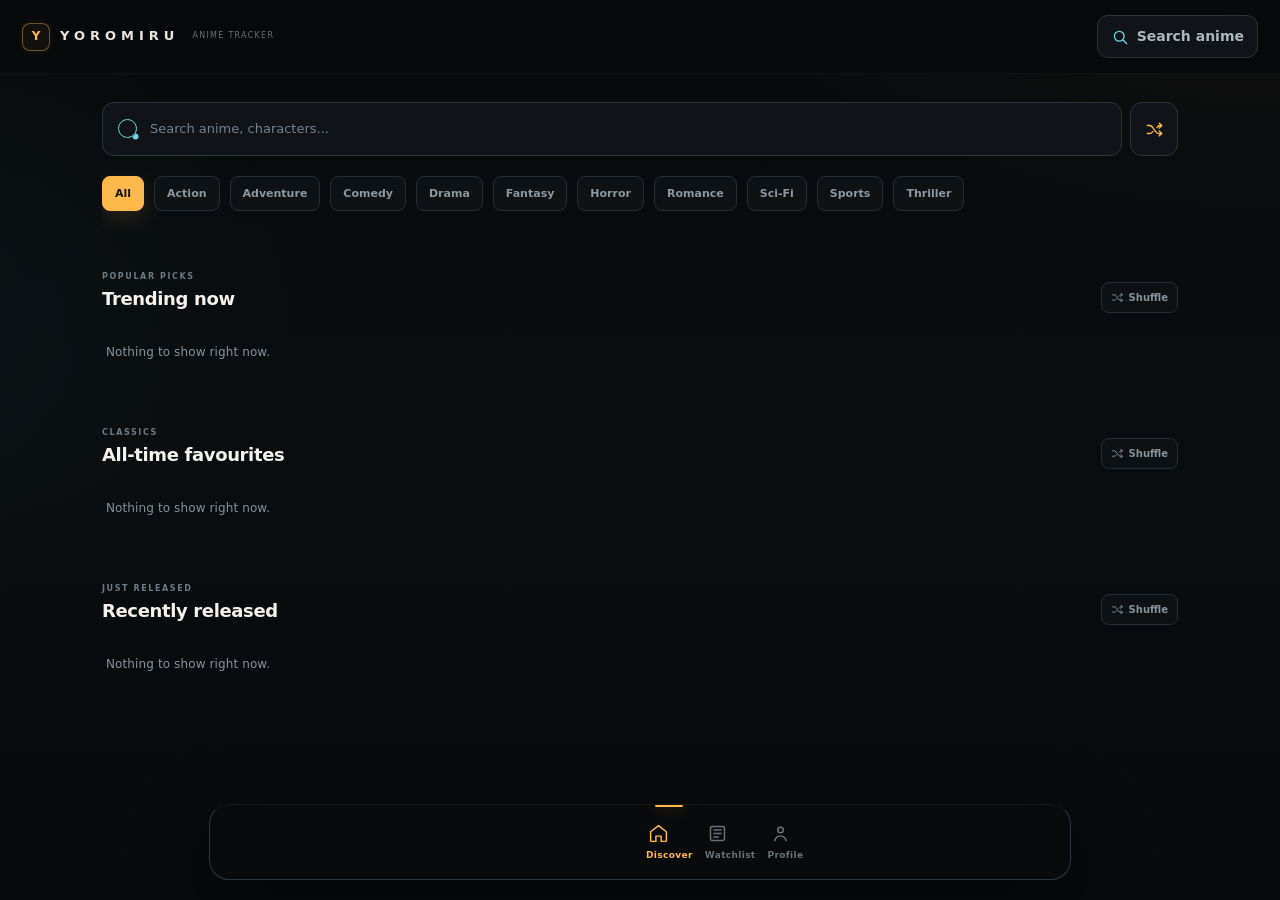
<file: index.html>
<!doctype html><html><head><meta charset="utf-8"><meta name="viewport" content="width=device-width,initial-scale=1"><meta name="theme-color" content="#0b0d0f"><link rel="manifest" href="manifest.webmanifest"><link rel="stylesheet" href="styles.css?v=455"><title>Yorumiru — v4.5.5</title></head><body>
<header>
  <div class="brand"><span class="brandMark">Y</span><b>YOROMIRU</b><span class="brandSub">ANIME TRACKER</span></div>
  <button id="search" class="headerSearch"><span class="svgIcon"><span class="iconSlot" data-icon="search"></span></span><span>Search anime</span></button>
</header>
<main>
<section id="explore" class="page active">
<div class="exploreTop"><div class="search"><span>⌕</span><input id="q" placeholder="Search anime, characters..."></div><button id="shuffleExplore" class="shuffleBtn" aria-label="Shuffle recommendations"><span class="svgIcon"><span class="iconSlot" data-icon="shuffle"></span></span></button></div>
<div id="genres" class="chips"></div>
<div id="discovery" class="discovery">
  <div id="spotlight"></div>
  <section class="railSection" id="continueSection"><div class="railHead"><div><small>KEEP WATCHING</small><h2>Continue watching</h2></div></div><div id="continueRail" class="posterRail"></div></section>
  <section class="railSection"><div class="railHead"><div><small>POPULAR PICKS</small><h2>Trending now</h2></div><button class="railShuffle" data-rail="trending"><span class="svgIcon"><span class="iconSlot" data-icon="shuffle"></span></span> Shuffle</button></div><div id="trendingRail" class="posterRail"></div></section>
  <section class="railSection"><div class="railHead"><div><small>CLASSICS</small><h2>All-time favourites</h2></div><button class="railShuffle" data-rail="classic"><span class="svgIcon"><span class="iconSlot" data-icon="shuffle"></span></span> Shuffle</button></div><div id="classicRail" class="posterRail"></div></section>
  <section class="railSection"><div class="railHead"><div><small>JUST RELEASED</small><h2>Recently released</h2></div><button class="railShuffle" data-rail="recent"><span class="svgIcon"><span class="iconSlot" data-icon="shuffle"></span></span> Shuffle</button></div><div id="recentRail" class="posterRail"></div></section>
</div>
<div id="searchResults" class="grid searchResultsGrid" hidden></div>
</section>
<section id="watch" class="page"><div class="tabs"><button class="active" data-tab="list">WATCHLIST</button><button data-tab="upcoming">UPCOMING</button></div><div id="watchContent"></div></section>
<section id="profile" class="page"><div class="hero">
<div class="banner" id="profileBanner" title="Change background"><div class="bannerFallback"></div></div>
<button class="imageEdit bannerEdit" id="bannerEdit" aria-label="Change background"><span class="svgIcon"><span class="iconSlot" data-icon="edit"></span></span></button>
<div class="avatar" id="profileAvatar" title="Change profile picture">Y</div>
<button class="imageEdit avatarEdit" id="avatarEdit" aria-label="Change profile picture"><span class="svgIcon"><span class="iconSlot" data-icon="edit"></span></span></button>
<button id="dots" aria-label="Profile settings"><span class="svgIcon"><span class="iconSlot" data-icon="more"></span></span></button><h2 id="username">Yorumiru User</h2>
<input type="file" id="bannerFile" accept="image/*" hidden>
<input type="file" id="avatarFile" accept="image/*" hidden>
</div><div class="stats"><div><b id="hours">0h</b><small>TIME WATCHED</small></div><div><b id="episodes">0</b><small>EPISODES</small></div><div><b>0</b><small>FRIENDS</small></div></div><section><h3>Favorite shows</h3><div id="favShows" class="row"></div></section><section><div class="sectionHead"><h3>Favorite characters</h3><button id="addChar"><span class="svgIcon"><span class="iconSlot" data-icon="plus"></span></span> Add</button></div><div id="favChars" class="row"></div></section><section><h3>My collection</h3><div id="collection"></div></section><div class="developer"><b>Yorumiru</b><span>Developed by Irfanul Haq M</span><span>irfanulhaqm@gmail.com · 7907759546</span></div></section>
</main><nav>
  <button class="nav active" data-page="explore"><span class="navIcon"><span class="iconSlot" data-icon="home"></span></span><small>Discover</small></button>
  <button class="nav" data-page="watch"><span class="navIcon"><span class="iconSlot" data-icon="list"></span></span><small>Watchlist</small></button>
  <button class="nav" data-page="profile"><span class="navIcon"><span class="iconSlot" data-icon="user"></span></span><small>Profile</small></button>
</nav>
<dialog id="animeDlg"><div id="anime"></div></dialog><dialog id="epDlg"><div id="eps"></div></dialog><dialog id="settingsDlg"><div class="modal">
<button class="x" data-close="settingsDlg">×</button><h2>Profile & settings</h2>
<label>Username<input id="name"></label>
<div class="imageSettings"><button class="secondary" id="settingsAvatar">Change profile picture</button><button class="secondary" id="settingsBanner">Change background</button></div>
<button class="primary wide" id="save">Save</button><p class="muted">Accounts can use a username without phone number or email.</p>
</div></dialog><dialog id="charDlg"><div class="modal"><button class="x" data-close="charDlg">×</button><h2>Favorite character</h2><input id="cq" placeholder="Search a character..."><div id="chars"></div></div></dialog>
<dialog id="bannerDlg"><div class="modal"><button class="x" data-close="bannerDlg">×</button><h2>Anime banner collection</h2><p class="muted">Choose a banner from anime artwork, or search for an anime.</p><div class="bannerSearch"><input id="bq" placeholder="Search anime banners..."><button class="secondary" id="bSearch">Search</button></div><div id="bannerList" class="bannerGrid"></div></div></dialog>
<script src="app.js?v=455"></script></body></html>
</file>
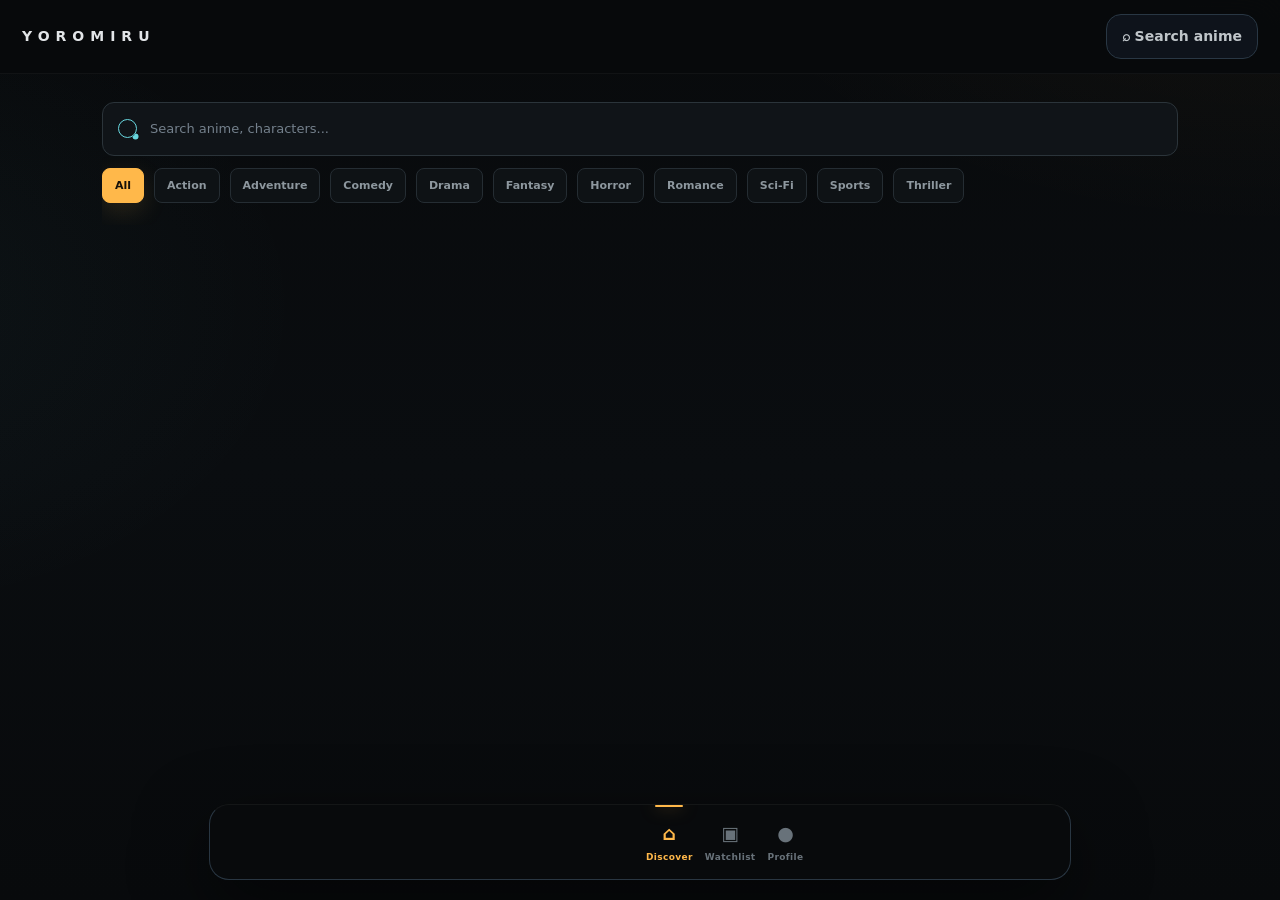
<file: Yorumiru_v4.3_index.html>
<!doctype html><html><head><meta charset="utf-8"><meta name="viewport" content="width=device-width,initial-scale=1"><meta name="theme-color" content="#0b0d14"><link rel="manifest" href="manifest.webmanifest"><link rel="stylesheet" href="styles.css?v=430"><title>Yorumiru</title></head><body>
<header><b>YOROMIRU</b><button id="search">⌕ Search anime</button></header>
<main>
<section id="explore" class="page active"><div class="search"><span>⌕</span><input id="q" placeholder="Search anime, characters..."></div><div id="genres" class="chips"></div><div id="feed" class="grid"></div></section>
<section id="watch" class="page"><div class="tabs"><button class="active" data-tab="list">WATCHLIST</button><button data-tab="upcoming">UPCOMING</button></div><div id="watchContent"></div></section>
<section id="profile" class="page"><div class="hero"><div class="banner"></div><div class="avatar">Y</div><button id="dots">•••</button><h2 id="username">Yorumiru User</h2></div><div class="stats"><div><b id="hours">0h</b><small>TIME WATCHED</small></div><div><b id="episodes">0</b><small>EPISODES</small></div><div><b>0</b><small>FRIENDS</small></div></div><section><h3>Favorite shows</h3><div id="favShows" class="row"></div></section><section><div class="sectionHead"><h3>Favorite characters</h3><button id="addChar">＋ Add</button></div><div id="favChars" class="row"></div></section><section><h3>My collection</h3><div id="collection"></div></section><div class="developer"><b>Yorumiru</b><span>Developed by Irfanul Haq M</span><span>irfanulhaqm@gmail.com · 7907759546</span></div></section>
</main><nav><button class="nav active" data-page="explore">⌂<small>Discover</small></button><button class="nav" data-page="watch">▣<small>Watchlist</small></button><button class="nav" data-page="profile">●<small>Profile</small></button></nav>
<dialog id="animeDlg"><div id="anime"></div></dialog><dialog id="epDlg"><div id="eps"></div></dialog><dialog id="settingsDlg"><div class="modal"><button class="x" data-close="settingsDlg">×</button><h2>Profile & settings</h2><label>Username<input id="name"></label><button class="primary wide" id="save">Save</button><p class="muted">Accounts can use a username without phone number or email.</p></div></dialog><dialog id="charDlg"><div class="modal"><button class="x" data-close="charDlg">×</button><h2>Favorite character</h2><input id="cq" placeholder="Search a character..."><div id="chars"></div></div></dialog>
<script src="app.js?v=430"></script></body></html>
</file>
<file: styles.css>
*{box-sizing:border-box}
:root{
  --bg:#080b10;
  --bg2:#0b1016;
  --surface:#10161e;
  --surface2:#141c25;
  --surface3:#1a2430;
  --line:#25313d;
  --line-soft:#ffffff0a;
  --text:#f4f6f8;
  --muted:#8c98a5;
  --muted2:#b6c0ca;
  --accent:#9a7cff;
  --accent-soft:#b8a5ff;
  --teal:#55d7c7;
  --teal-soft:#8ce8dd;
  --success:#70d6a3;
  --danger:#ed7f98;
  --radius:18px;
  --shadow:0 18px 55px #00000080;
}

html{background:var(--bg);color-scheme:dark}
body{
  margin:0;
  min-height:100vh;
  color:var(--text);
  background:
    radial-gradient(760px 430px at 92% -8%,#6e4cff18,transparent 66%),
    radial-gradient(620px 420px at -12% 28%,#1b777019,transparent 68%),
    linear-gradient(180deg,#080b10 0%,#0a0f15 52%,#080b10 100%);
  font:14px/1.55 Inter,ui-sans-serif,system-ui,-apple-system,BlinkMacSystemFont,"Segoe UI",sans-serif;
  letter-spacing:.008em;
}
body:before{
  content:"";
  position:fixed;inset:0;pointer-events:none;z-index:-1;
  background:linear-gradient(115deg,transparent 0 58%,#9a7cff05 72%,transparent 90%);
}
button,input{font:inherit;color:inherit}
button{cursor:pointer;-webkit-tap-highlight-color:transparent}
button:focus-visible,input:focus-visible{outline:2px solid var(--accent);outline-offset:3px}

header{
  height:78px;
  display:flex;
  align-items:center;
  justify-content:space-between;
  padding:14px 22px;
  position:sticky;top:0;z-index:20;
  background:#080b10e8;
  backdrop-filter:blur(22px) saturate(125%);
  border-bottom:1px solid #ffffff08;
}
header b{
  font-size:14px;
  letter-spacing:6px;
  font-weight:650;
  color:#eef1f4;
  opacity:.95;
}
header button{
  min-width:136px;
  background:#10161ed9;
  border:1px solid #293744;
  border-radius:15px;
  padding:11px 15px;
  color:var(--muted2);
  transition:.22s ease;
}
header button:hover{
  color:var(--text);
  border-color:#4a4b68;
  background:#151c25;
  transform:translateY(-1px);
}

main{max-width:1080px;margin:auto;padding:30px 22px 112px}
.page{display:none;animation:pageIn .24s ease both}
.page.active{display:block}
@keyframes pageIn{from{opacity:.45;transform:translateY(7px)}to{opacity:1;transform:none}}

.search{
  display:flex;gap:12px;align-items:center;
  min-height:58px;padding:0 18px;
  background:linear-gradient(180deg,#111821ee,#0e151de8);
  border:1px solid #293642;
  border-radius:17px;
  box-shadow:0 10px 34px #00000038;
  transition:.22s ease;
}
.search:focus-within{
  border-color:#5e4f8d;
  box-shadow:0 0 0 4px #9a7cff0b,0 15px 40px #00000055;
}
.search span{font-size:21px;color:var(--teal)}
input{width:100%;padding:14px 0;background:transparent;border:0;outline:0;color:var(--text)}
input::placeholder{color:#74808c}

.chips,.tabs,.row{display:flex;gap:10px;overflow:auto;scrollbar-width:none}
.chips::-webkit-scrollbar,.tabs::-webkit-scrollbar,.row::-webkit-scrollbar{display:none}
.chips{padding:17px 0 20px}
.chips button,.tabs button,.sectionHead button,.secondary{
  padding:9px 15px;
  border-radius:999px;
  border:1px solid #273541;
  background:#0d141b;
  color:#aab5bf;
  white-space:nowrap;
  transition:.2s ease;
}
.chips button:hover,.tabs button:hover,.secondary:hover{
  color:var(--text);border-color:#465362;background:#151d26;
}
.chips button.active,.tabs button.active{
  background:linear-gradient(135deg,#9a7cff,#6d5bc4);
  color:#fff;
  border-color:#aa96ff;
  box-shadow:0 8px 24px #5d46bd2d;
}
.tabs{margin-bottom:24px}
.tabs button{
  flex:1;
  min-height:44px;
  border-radius:13px;
  font-weight:700;
  letter-spacing:.07em;
  font-size:12px;
}

.grid{
  display:grid;
  grid-template-columns:repeat(4,minmax(0,1fr));
  gap:18px;
}
.card{
  position:relative;
  background:#10161de8;
  border:1px solid #273440;
  border-radius:19px;
  overflow:hidden;
  box-shadow:0 12px 35px #0000003d;
  transition:transform .25s ease,border-color .25s ease,box-shadow .25s ease;
}
.card:after{
  content:"";position:absolute;inset:0;pointer-events:none;
  border-radius:inherit;
  box-shadow:inset 0 1px #ffffff08;
}
.card:hover{
  transform:translateY(-4px);
  border-color:#4a5268;
  box-shadow:0 20px 45px #00000065;
}
.poster{
  aspect-ratio:2/3;
  background:#111923;
  overflow:hidden;
}
.poster img{
  width:100%;height:100%;object-fit:cover;display:block;
  transition:transform .45s ease,filter .45s ease;
}
.card:hover .poster img{transform:scale(1.035);filter:saturate(1.05)}
.body{padding:13px 14px 15px}
.title{
  font-weight:700;
  white-space:nowrap;overflow:hidden;text-overflow:ellipsis;
  font-size:13px;
}
.meta,.muted{font-size:11px;color:var(--muted)}
.meta{margin-top:3px}

.watch{
  display:grid;
  grid-template-columns:82px 1fr;
  gap:15px;
  padding:15px 4px;
  border-bottom:1px solid var(--line-soft);
  transition:.2s ease;
}
.watch:hover{background:#ffffff03}
.thumb{
  width:82px;height:109px;border-radius:13px;overflow:hidden;
  background:var(--surface2);border:1px solid #273440;
}
.thumb img{width:100%;height:100%;object-fit:cover}
.watch b{font-weight:700}
.bar{
  height:5px;background:#252e38;border-radius:99px;
  margin-top:10px;overflow:hidden;
}
.bar i{
  display:block;height:100%;
  background:linear-gradient(90deg,var(--teal),var(--accent));
  border-radius:inherit;
}

.hero{
  height:322px;
  position:relative;
  margin-bottom:76px;
  border-radius:24px;
  overflow:visible;
  background:var(--surface);
  border:1px solid #293642;
  box-shadow:var(--shadow);
}
.banner{
  height:244px;
  border-radius:23px 23px 0 0;
  overflow:hidden;
  position:relative;
  background:
    radial-gradient(circle at 78% 30%,#9a7cff25,transparent 34%),
    linear-gradient(135deg,#123331,#172735 58%,#171324);
}
.banner:before{
  content:"";position:absolute;inset:0;
  background:
    linear-gradient(110deg,transparent 35%,#55d7c70b 60%,transparent 75%),
    radial-gradient(450px 180px at 50% 100%,#00000055,transparent 70%);
}
.banner:after{
  content:"";position:absolute;inset:0;
  background:linear-gradient(180deg,transparent 30%,#0d141b 100%);
}
.avatar{
  position:absolute;bottom:-40px;left:28px;
  width:112px;height:112px;border-radius:50%;
  border:6px solid var(--bg);
  display:grid;place-items:center;
  background:linear-gradient(140deg,var(--accent),#5b9ff7);
  color:#fff;font-size:30px;font-weight:800;
  box-shadow:0 10px 28px #00000090;
}
.hero h2{
  position:absolute;left:158px;bottom:15px;margin:0;
  font-size:23px;font-weight:700;letter-spacing:-.02em;
}
.hero #dots{
  position:absolute;right:16px;bottom:15px;
  width:42px;height:42px;padding:0;
  background:#0a1016cc;
  border:1px solid #ffffff12;
  border-radius:50%;
  color:#fff;
}

.stats{display:grid;grid-template-columns:repeat(3,1fr);gap:12px}
.stats div{
  background:linear-gradient(180deg,#121a22,#0e151c);
  border:1px solid #293642;
  padding:15px 10px;
  text-align:center;
  border-radius:16px;
  box-shadow:0 8px 25px #00000025;
}
.stats b{display:block;color:var(--teal);font-size:21px;font-weight:750}
.stats small{font-size:8px;color:var(--muted);letter-spacing:.11em}
section section{margin-top:34px}
section h3{font-size:15px;letter-spacing:.01em;margin-bottom:12px}
.sectionHead{display:flex;justify-content:space-between;align-items:center}
.sectionHead h3{margin:0}
.sectionHead button{font-size:12px}

.row{min-height:105px;padding:4px 1px 6px}
.mini{width:108px;flex:none}
.mini img{
  width:108px;height:148px;object-fit:cover;
  border-radius:12px;border:1px solid #2a3742;
}
.mini b{display:block;font-size:11px;margin-top:6px;white-space:nowrap;overflow:hidden;text-overflow:ellipsis}
.char{width:86px;flex:none;text-align:center}
.char img{
  width:70px;height:70px;border-radius:50%;object-fit:cover;
  border:2px solid #30404c;
}
.char small{display:block;margin-top:5px;white-space:nowrap;overflow:hidden;text-overflow:ellipsis}

.developer{
  margin-top:36px;padding:18px;
  background:#0f161de8;
  border:1px solid #293642;
  border-radius:16px;
  display:grid;gap:4px;color:var(--muted);
}
.developer b{color:var(--text)}

nav{
  position:fixed;bottom:0;left:0;right:0;
  height:82px;
  display:grid;grid-template-columns:repeat(3,1fr);
  background:#080c11ee;
  border-top:1px solid #202c37;
  backdrop-filter:blur(24px) saturate(125%);
  z-index:30;
  padding-bottom:env(safe-area-inset-bottom);
}
.nav{
  position:relative;
  border:0;background:transparent;
  color:#727f8b;font-size:19px;
  transition:.2s ease;
}
.nav small{display:block;font-size:10px;margin-top:3px;letter-spacing:.02em}
.nav.active{color:var(--accent-soft)}
.nav.active:before{
  content:"";display:block;
  width:32px;height:3px;border-radius:99px;
  background:var(--accent);
  margin:0 auto 5px;
  box-shadow:0 0 16px #9a7cff55;
}

dialog{
  width:min(780px,calc(100% - 18px));
  max-height:91vh;padding:0;
  border:1px solid #36414f;
  border-radius:23px;
  background:#0e141b;
  color:var(--text);
  box-shadow:0 30px 100px #000c;
}
dialog::backdrop{background:#000c;backdrop-filter:blur(6px)}
.modal,#anime,#eps{padding:23px}
.x{
  float:right;border:0;background:#ffffff07;
  font-size:27px;color:var(--muted);
  width:38px;height:38px;border-radius:50%;
}
.x:hover{background:#ffffff10;color:var(--text)}
.primary{
  background:linear-gradient(135deg,var(--accent),#6d5bc7);
  color:#fff;border:0;border-radius:13px;
  padding:11px 17px;font-weight:750;
  box-shadow:0 10px 25px #5d46bd38;
}
.primary:hover{filter:brightness(1.08);transform:translateY(-1px)}
.wide{width:100%;margin:10px 0}

.detailBanner{
  height:270px;border-radius:17px;overflow:hidden;
  background:var(--surface2);border:1px solid #2a3742;
  position:relative;
}
.detailBanner:after{
  content:"";position:absolute;inset:0;
  background:linear-gradient(180deg,transparent 42%,#0e141b 100%);
  pointer-events:none;
}
.detailBanner img{width:100%;height:100%;object-fit:cover}
.detailHead{
  display:flex;gap:16px;margin-top:-48px;
  position:relative;padding:0 13px;z-index:1;
}
.detailPoster{
  width:106px;height:156px;border-radius:13px;
  overflow:hidden;border:4px solid #0e141b;
  background:var(--surface2);box-shadow:0 14px 30px #000a;
}
.detailPoster img{width:100%;height:100%;object-fit:cover}
.detailHead h1{
  margin:62px 0 4px;font-size:26px;
  line-height:1.12;letter-spacing:-.025em;
}
.detailHead+.primary{margin:17px 13px 0}

.chars{display:flex;gap:12px;overflow:auto;scrollbar-width:none}
.chars::-webkit-scrollbar{display:none}
.cmini{width:78px;flex:none;text-align:center}
.cmini img{width:66px;height:66px;border-radius:50%;object-fit:cover;border:2px solid #30404c}
.cmini small{display:block;white-space:nowrap;overflow:hidden;text-overflow:ellipsis;margin-top:5px}

.season{
  display:flex;justify-content:space-between;align-items:center;
  padding:15px 16px;
  background:linear-gradient(180deg,#111a22,#0e151c);
  border:1px solid #293642;
  border-radius:13px;
  margin:8px 0;
  transition:.2s ease;
}
.season:hover{border-color:#4b526b;background:#151d26;transform:translateX(2px)}

.episode{
  display:grid;grid-template-columns:42px 1fr auto;
  gap:12px;align-items:center;
  padding:12px;
  background:#101820;
  border:1px solid #293642;
  border-radius:12px;
  margin:7px 0;
  transition:.18s ease;
}
.episode:hover{border-color:#4b526b;background:#151d25}
.episode.done{border-color:#2d594a;background:#0f211a}
.num{
  width:36px;height:36px;display:grid;place-items:center;
  background:#1a2430;border-radius:10px;
}
.done .num{background:#235441;color:#baffdf}

.similar{display:flex;gap:11px;overflow:auto;scrollbar-width:none}
.similar::-webkit-scrollbar{display:none}
.sim{width:108px;flex:none}
.sim img{width:108px;height:148px;object-fit:cover;border-radius:11px;border:1px solid #293642}
.sim b{display:block;font-size:11px;margin-top:5px;white-space:nowrap;overflow:hidden;text-overflow:ellipsis}

.result{
  display:flex;gap:10px;width:100%;text-align:left;
  background:#101820;border:1px solid #293642;
  border-radius:12px;margin:7px 0;padding:8px;
}
.result img{width:55px;height:75px;object-fit:cover;border-radius:8px}

@media(max-width:850px){
  .grid{grid-template-columns:repeat(3,minmax(0,1fr))}
}
@media(max-width:600px){
  header{height:72px;padding:12px 16px}
  header b{letter-spacing:5px;font-size:13px}
  header button{min-width:auto;padding:10px 13px}
  main{padding:22px 14px 104px}
  .search{min-height:56px}
  .grid{grid-template-columns:repeat(2,minmax(0,1fr));gap:14px}
  .card{border-radius:17px}
  .body{padding:11px 12px 13px}
  .hero{height:306px;margin-bottom:72px;border-radius:21px}
  .banner{height:226px;border-radius:20px 20px 0 0}
  .hero h2{font-size:20px;left:146px;bottom:13px;max-width:calc(100% - 205px);white-space:nowrap;overflow:hidden;text-overflow:ellipsis}
  .detailBanner{height:220px}
  .detailHead h1{font-size:22px}
}
@media(min-width:900px){
  nav{
    left:50%;right:auto;bottom:20px;
    transform:translateX(-50%);
    width:440px;height:72px;
    border:1px solid #293642;
    border-radius:20px;
    box-shadow:var(--shadow);
    overflow:hidden;
  }
}

/* V4.3 episode + recommendation patch */
.sim{cursor:pointer;transition:transform .2s ease,border-color .2s ease}
.sim:hover{transform:translateY(-3px)}
.sim img{display:block}
.episode{cursor:pointer}
#epLoading{padding:8px 0 10px}
#epList .episode .muted{display:-webkit-box;-webkit-line-clamp:2;-webkit-box-orient:vertical;overflow:hidden}

/* Yorumiru V4.3.1 interaction patch */
.banner{cursor:pointer;background-size:cover;background-position:center}
.banner.hasImage:after{background:linear-gradient(180deg,#00000018 20%,#0d141b 100%)}
.avatar{cursor:pointer;background-size:cover;background-position:center}
.imageEdit{
  position:absolute;z-index:6;width:32px;height:32px;padding:0;
  display:grid;place-items:center;border-radius:50%;
  background:#080d14e8;border:1px solid #ffffff1a;color:#fff;
  box-shadow:0 8px 20px #0009;font-size:14px;
}
.bannerEdit{right:14px;top:14px}
.avatarEdit{left:86px;bottom:22px}
.imageSettings{display:grid;grid-template-columns:1fr 1fr;gap:8px;margin:12px 0}
.secondary{
  padding:10px 14px;border-radius:999px;border:1px solid #273541;
  background:#0d141b;color:#aab5bf;
}
.secondary:hover{color:var(--text);border-color:#465362;background:#151d26}
.detailActions{display:flex;gap:9px;align-items:center;margin:17px 13px 0}
.detailActions .primary{margin:0}
.favoriteAction{
  background:#10161e;color:var(--muted2);border:1px solid #293642;
  border-radius:13px;padding:11px 15px;font-weight:750;
}
.favoriteAction.on{color:#f0b3ff;border-color:#8d6eea;background:#211735}
.poster{position:relative}
.favBtn{
  position:absolute;right:9px;top:9px;z-index:4;
  width:38px;height:38px;border-radius:50%;padding:0;
  display:grid;place-items:center;
  background:#080d14d9;border:1px solid #ffffff20;color:#fff;
  font-size:20px;backdrop-filter:blur(7px);
}
.favBtn.on{color:#f0b3ff;border-color:#8d6eea;background:#241735e8}
.miniImg{position:relative}
.miniHeart{
  position:absolute;right:5px;top:5px;width:28px;height:28px;
  border-radius:50%;padding:0;background:#080d14d9;
  border:1px solid #ffffff20;color:#f0b3ff;
}
.favMini,.collectionItem{cursor:pointer}
.favMini{transition:.18s ease}
.favMini:hover{transform:translateY(-2px)}
.collectionItem{position:relative;padding-right:38px}
.collectionItem .chev{position:absolute;right:15px;color:var(--muted)}
.charImg{position:relative;width:70px;height:70px;margin:auto}
.charImg img{width:70px;height:70px;border-radius:50%;object-fit:cover;border:2px solid #30404c}
.removeChar{
  position:absolute;right:-2px;top:-4px;width:22px;height:22px;
  padding:0;border-radius:50%;background:#080d14e8;
  border:1px solid #ffffff20;color:#fff;
}
@media(max-width:600px){
  .detailActions{flex-wrap:wrap}
  .detailActions .primary,.favoriteAction{flex:1}
  .bannerEdit{right:10px;top:10px}
  .avatarEdit{left:82px}
}
/* V4.3.2 anime banner collection */
.bannerSearch{display:flex;gap:8px;margin:12px 0 16px}
.bannerSearch input{border:1px solid #293642;background:#101820;border-radius:12px;padding:11px 13px}
.bannerSearch .secondary{border-radius:12px;min-width:86px}
.bannerGrid{display:grid;grid-template-columns:repeat(2,minmax(0,1fr));gap:10px;max-height:58vh;overflow:auto;padding-right:2px}
.bannerChoice{display:block;text-align:left;padding:0;background:#101820;border:1px solid #293642;border-radius:12px;overflow:hidden;color:var(--text);cursor:pointer}
.bannerChoice:hover{border-color:#7666b0;transform:translateY(-2px)}
.bannerChoice img{display:block;width:100%;height:86px;object-fit:cover}
.bannerChoice span{display:block;padding:7px 9px;font-size:11px;white-space:nowrap;overflow:hidden;text-overflow:ellipsis}
.result{align-items:center;color:var(--text);cursor:pointer;text-decoration:none}
.result span{font-weight:700}
@media(max-width:600px){.bannerGrid{grid-template-columns:1fr}.bannerChoice img{height:92px}}

/* V4.4.2 profile frame refinement */
.hero .banner{box-shadow:inset 0 0 0 1px #ffffff08}
.avatar{z-index:7}
.avatarEdit{z-index:8;left:108px;bottom:18px}
.hero #dots{z-index:8}
@media(max-width:600px){
  .avatar{left:24px;width:104px;height:104px;border-width:5px;bottom:-38px}
  .avatarEdit{left:99px;bottom:18px}
  .hero #dots{right:14px;bottom:13px}
}

/* V4.4.4 upcoming episodes */
.upLoading,.upEmpty{padding:28px 4px;color:var(--muted)}
.upList{display:grid;gap:12px;margin-top:14px}
.upCard{display:grid;grid-template-columns:70px 1fr auto;align-items:center;gap:14px;padding:12px;background:linear-gradient(180deg,#121a22,#0e151c);border:1px solid #293642;border-radius:16px;cursor:pointer;transition:.2s ease}
.upCard:hover{border-color:#4b5665;transform:translateY(-1px)}
.upThumb{width:70px;height:92px;border-radius:11px;overflow:hidden;background:var(--surface2);border:1px solid #273440}
.upThumb img{width:100%;height:100%;object-fit:cover;display:block}
.upInfo h3{margin:0 0 3px;font-size:15px}
.upEp{color:var(--teal);font-weight:700;margin-bottom:3px}
.upInfo strong{display:inline-block;margin-top:5px;color:var(--accent-soft);font-size:12px}
.upCard .chev{font-size:24px;color:var(--muted2)}
@media(max-width:600px){.upCard{grid-template-columns:62px 1fr auto}.upThumb{width:62px;height:82px}.upInfo h3{font-size:14px}}

/* V4.4.5 — Explore redesign: editorial spotlight + shuffled discovery grid */
#feed{align-items:start}
#feed:not(.searchResults) .card.feature{
  grid-column:span 2;
  grid-row:span 2;
  min-height:100%;
}
#feed:not(.searchResults) .card.feature .poster{
  aspect-ratio:16/10;
  min-height:245px;
}
#feed:not(.searchResults) .card.feature .body{padding:16px 17px 18px}
#feed:not(.searchResults) .card.feature .title{font-size:16px;white-space:normal;line-height:1.35}
#feed:not(.searchResults) .card.feature .meta{font-size:12px;margin-top:6px}
#feed:not(.searchResults) .card.feature .favBtn{width:46px;height:46px;font-size:22px}
#feed:not(.searchResults) .card:not(.feature){animation:recommendIn .3s ease both}
#feed:not(.searchResults) .card:nth-child(2){animation-delay:.025s}
#feed:not(.searchResults) .card:nth-child(3){animation-delay:.05s}
#feed:not(.searchResults) .card:nth-child(4){animation-delay:.075s}
#feed:not(.searchResults) .card:nth-child(5){animation-delay:.1s}
@keyframes recommendIn{from{opacity:0;transform:translateY(8px)}to{opacity:1;transform:none}}
@media(max-width:850px){
  #feed:not(.searchResults) .card.feature{grid-column:span 2;grid-row:span 1}
  #feed:not(.searchResults) .card.feature .poster{aspect-ratio:16/9;min-height:0}
}
@media(max-width:600px){
  #feed:not(.searchResults) .card.feature .poster{aspect-ratio:16/9}
  #feed:not(.searchResults) .card.feature .body{padding:13px 14px 15px}
  #feed:not(.searchResults) .card.feature .title{font-size:14px}
}

/* V4.4.6 Explore redesign — editorial discovery layout */
.exploreTop{display:grid;grid-template-columns:1fr 52px;gap:10px;align-items:stretch;margin-bottom:10px}
.shuffleBtn{border:1px solid #293642;border-radius:17px;background:linear-gradient(180deg,#121a22,#0e151c);color:var(--teal);font-size:24px;box-shadow:0 10px 28px #0000002e}
.shuffleBtn:active{transform:rotate(30deg) scale(.96)}
.discovery{display:block}
#genres{padding:12px 0 20px}
.railSection{margin:30px 0 0}
.railHead{display:flex;align-items:end;justify-content:space-between;gap:12px;margin-bottom:12px}
.railHead small{display:block;color:var(--teal);font-size:9px;letter-spacing:.18em;font-weight:800;margin-bottom:2px}
.railHead h2{font-size:19px;margin:0;letter-spacing:-.02em}
.railShuffle{border:0;background:transparent;color:var(--muted);font-size:11px;padding:5px 2px}
.railShuffle:hover{color:var(--text)}
.posterRail{display:flex;gap:13px;overflow-x:auto;padding:2px 2px 10px;scrollbar-width:none;scroll-snap-type:x proximity}
.posterRail::-webkit-scrollbar{display:none}
.railCard{width:142px;flex:0 0 142px;scroll-snap-align:start;cursor:pointer}
.railPoster{height:201px;border-radius:15px;overflow:hidden;position:relative;background:#111923;border:1px solid #293642;box-shadow:0 10px 26px #00000035}
.railPoster img{width:100%;height:100%;object-fit:cover;display:block;transition:transform .35s ease}
.railCard:hover .railPoster img{transform:scale(1.035)}
.railTitle{font-weight:700;font-size:12px;margin:8px 2px 0;white-space:nowrap;overflow:hidden;text-overflow:ellipsis}
.railMeta{font-size:10px;color:var(--muted);margin:2px 2px 0}
.railProgress{height:4px;background:#252e38;border-radius:99px;margin:7px 2px 0;overflow:hidden}
.railProgress i{display:block;height:100%;background:linear-gradient(90deg,var(--teal),var(--accent));border-radius:inherit}
.railFav{position:absolute;top:8px;right:8px;width:34px;height:34px;border-radius:50%;border:1px solid #ffffff24;background:#080d14d9;color:#fff;backdrop-filter:blur(7px);font-size:18px;padding:0}
.railFav.on{color:#f0b3ff;border-color:#8d6eea;background:#241735e8}
.railBadge{position:absolute;left:8px;bottom:8px;padding:4px 7px;border-radius:7px;background:#080d14dd;border:1px solid #ffffff1a;font-size:8px;letter-spacing:.08em;color:#dce5eb}
.railEmpty{color:var(--muted);font-size:12px;padding:15px 2px}
.spotlight{position:relative;height:330px;border:1px solid #293642;border-radius:24px;overflow:hidden;background:#111923;box-shadow:0 22px 55px #00000045;cursor:pointer}
.spotImage,.spotImage img{position:absolute;inset:0;width:100%;height:100%}
.spotImage img{object-fit:cover;object-position:center}
.spotShade{position:absolute;inset:0;background:linear-gradient(90deg,#070b10f5 0%,#070b10b5 34%,#070b1030 68%,#070b1005 100%),linear-gradient(0deg,#070b10d8 0%,transparent 55%)}
.spotCopy{position:absolute;left:25px;bottom:24px;width:min(520px,72%)}
.spotCopy small{color:var(--teal);font-size:9px;letter-spacing:.18em;font-weight:800}
.spotCopy h1{font-size:29px;line-height:1.08;margin:5px 0 5px;letter-spacing:-.035em}
.spotMeta{font-size:11px;color:#c0c9d0}
.spotCopy p{font-size:11px;line-height:1.55;color:#9faab4;margin:9px 0 12px;display:-webkit-box;-webkit-line-clamp:2;-webkit-box-orient:vertical;overflow:hidden}
.spotBtn{padding:9px 15px;border-radius:11px;font-size:11px}
.searchResultsGrid{margin-top:5px}
.searchResultsGrid[hidden],#discovery[hidden]{display:none}
.searchLoading,.searchEmpty{padding:30px 4px}
#continueSection[hidden]{display:none}
@media(max-width:600px){
 .exploreTop{grid-template-columns:1fr 48px}
 .spotlight{height:300px;border-radius:20px}
 .spotCopy{left:18px;bottom:18px;width:82%}
 .spotCopy h1{font-size:23px}
 .spotCopy p{font-size:10px;margin:7px 0 10px}
 .railSection{margin-top:26px}
 .railHead h2{font-size:17px}
 .railCard{width:128px;flex-basis:128px}
 .railPoster{height:182px;border-radius:14px}
}
@media(min-width:900px){.spotlight{height:360px}.railCard{width:154px;flex-basis:154px}.railPoster{height:218px}}

/* =========================================================
   YOROMIRU 4.5 — OBSIDIAN / SIGNAL VISUAL SYSTEM
   Full visual overhaul: new palette, geometry, iconography,
   navigation, cards, profile frame and dialogs.
   ========================================================= */
:root{
  --bg:#080a0c;
  --bg2:#0d1013;
  --surface:#111519;
  --surface2:#151a1f;
  --surface3:#1b2228;
  --line:#2a3238;
  --line-soft:#ffffff0d;
  --text:#f5f2eb;
  --muted:#89929a;
  --muted2:#c0c6ca;
  --accent:#ffb84a;
  --accent-soft:#ffd27e;
  --teal:#68d7df;
  --teal-soft:#9be9ed;
  --success:#71d39b;
  --danger:#ef7181;
  --radius:14px;
  --shadow:0 24px 70px #00000080;
}
html{background:var(--bg);color-scheme:dark}
body{
  background:
    radial-gradient(900px 500px at 100% -10%,#ffb84a0c,transparent 64%),
    radial-gradient(700px 480px at -12% 34%,#68d7df0a,transparent 66%),
    linear-gradient(180deg,#080a0c 0%,#0a0d10 52%,#080a0c 100%);
  color:var(--text);
  font-family:Inter,ui-sans-serif,system-ui,-apple-system,BlinkMacSystemFont,"Segoe UI",sans-serif;
}
body:before{background:linear-gradient(125deg,transparent 0 50%,#ffb84a04 70%,transparent 92%)}
button{font-weight:600}

/* Header */
header{
  height:74px;padding:12px 22px;
  background:#080a0cf0;border-bottom:1px solid #ffffff0a;
  backdrop-filter:blur(20px) saturate(120%);
}
.brand{display:flex;align-items:center;gap:10px;min-width:0}
.brandMark{
  width:28px;height:28px;display:grid;place-items:center;
  border:1px solid #ffb84a66;border-radius:8px;
  color:var(--accent);font-size:12px;font-weight:900;letter-spacing:0;
  background:#ffb84a0c;box-shadow:0 0 0 3px #ffb84a05;
}
.brand b{font-size:13px;letter-spacing:5px;color:#f5f2eb}
.brandSub{font-size:8px;letter-spacing:.16em;color:#68727a;padding-left:3px}
.headerSearch{
  display:flex;align-items:center;gap:8px;min-width:142px;
  border:1px solid #2a3238;border-radius:11px;padding:10px 13px;
  background:#101418;color:#aeb7bd;transition:.2s ease;
}
.headerSearch:hover{border-color:#4b555d;color:var(--text);background:#151a1e}
.svgIcon,.iconSlot{display:inline-flex;align-items:center;justify-content:center}
.svgIcon svg,.iconSlot svg{width:18px;height:18px;fill:none;stroke:currentColor;stroke-width:1.8;stroke-linecap:round;stroke-linejoin:round}
.headerSearch .svgIcon{color:var(--teal)}

main{max-width:1120px;padding:28px 22px 116px}
.page{animation:pageIn .2s ease both}

/* Search */
.exploreTop{grid-template-columns:1fr 48px;gap:8px;margin-bottom:8px}
.search{
  min-height:54px;padding:0 16px;border-radius:12px;
  background:#101418;border:1px solid #2b343a;box-shadow:none;
}
.search:focus-within{border-color:#68d7df66;box-shadow:0 0 0 3px #68d7df0b}
.search span{font-size:0;color:var(--teal)}
.search span:before{content:"";display:block;width:17px;height:17px;border:1.8px solid currentColor;border-radius:50%;box-shadow:8px 8px 0 -6.5px currentColor;transform:translate(-1px,-1px)}
.search input{font-size:13px}
.shuffleBtn{
  border:1px solid #2a3238;border-radius:12px;background:#101418;color:var(--accent);
  box-shadow:none;font-size:0;display:grid;place-items:center;transition:.2s ease;
}
.shuffleBtn:hover{border-color:#ffb84a66;background:#16191b}
.shuffleBtn:active{transform:rotate(90deg) scale(.94)}
.shuffleBtn .svgIcon svg{width:19px;height:19px}
#genres{padding:12px 0 22px}
.chips button{
  border-radius:8px;padding:8px 12px;background:#0e1215;border:1px solid #252d33;color:#8d979e;
  font-size:11px;font-weight:650;
}
.chips button.active{background:#ffb84a;color:#16110a;border-color:#ffb84a;box-shadow:0 8px 24px #ffb84a22}

/* Discovery hierarchy */
.spotlight{
  height:372px;border-radius:18px;border:1px solid #30383d;
  background:#101417;box-shadow:0 25px 70px #00000055;
}
.spotImage img{object-position:center 35%;filter:saturate(.92) contrast(1.04)}
.spotShade{background:linear-gradient(90deg,#080a0cf5 0%,#080a0cc9 30%,#080a0c48 65%,#080a0c08 100%),linear-gradient(0deg,#080a0ce8 0%,transparent 58%)}
.spotCopy{left:28px;bottom:28px;width:min(560px,70%)}
.spotCopy small{color:var(--accent);letter-spacing:.2em}
.spotCopy h1{font-size:31px}
.spotMeta{color:#d1d5d6}
.spotCopy p{color:#a8b0b5}
.spotBtn,.primary{
  background:var(--accent)!important;color:#17110a!important;border:1px solid var(--accent)!important;
  border-radius:9px!important;font-weight:800;box-shadow:0 10px 28px #ffb84a20!important;
}
.primary:hover{filter:brightness(1.06);transform:translateY(-1px)}
.railSection{margin:38px 0 0}
.railHead{margin-bottom:13px}
.railHead small{color:#6f7b82;font-size:8px;letter-spacing:.2em}
.railHead h2{font-size:18px;font-weight:760}
.railShuffle{display:flex;align-items:center;gap:5px;color:#879198;font-size:10px;border:1px solid #242c31;padding:7px 9px;border-radius:8px;background:#0d1114}
.railShuffle:hover{border-color:#ffb84a55;color:var(--accent);background:#141618}
.railShuffle .svgIcon svg{width:13px;height:13px}
.posterRail{gap:11px;padding-bottom:12px}
.railCard{width:146px;flex-basis:146px}
.railPoster{height:207px;border-radius:11px;border:1px solid #293137;box-shadow:0 12px 28px #0000003d}
.railCard:hover .railPoster{border-color:#59636a;transform:translateY(-2px)}
.railCard:hover .railPoster img{transform:scale(1.025)}
.railTitle{font-size:11px;margin-top:8px}
.railMeta{font-size:9px;color:#727d84}
.railProgress{height:3px;background:#293136}
.railProgress i{background:linear-gradient(90deg,var(--teal),var(--accent))}
.railFav,.favBtn,.miniHeart{
  background:#080b0ddd;border:1px solid #ffffff24;color:#e9edf0;backdrop-filter:blur(10px)
}
.railFav.on,.favBtn.on,.miniHeart{color:var(--accent);border-color:#ffb84a66;background:#21190cdd}
.railBadge{background:#0a0d0fe8;border:1px solid #ffffff18;color:#d7dcde}

/* Search result cards */
.grid{grid-template-columns:repeat(4,minmax(0,1fr));gap:14px}
.card{border-radius:13px;background:#111519;border:1px solid #293137;box-shadow:0 14px 35px #0000003a}
.card:hover{transform:translateY(-3px);border-color:#515c63;box-shadow:0 20px 44px #00000055}
.poster{background:#0d1114}
.body{padding:11px 12px 13px}
.title{font-size:12px}
.meta{font-size:10px;color:#737e85}

/* Bottom navigation — new icon language */
nav{
  height:76px;padding:8px max(18px,calc((100vw - 420px)/2));
  background:#090b0deF;border-top:1px solid #ffffff0c;backdrop-filter:blur(22px) saturate(130%);
}
.nav{position:relative;gap:4px;color:#68727a;border:0;background:transparent;border-radius:10px}
.navIcon{width:25px;height:25px;display:grid;place-items:center}
.navIcon svg{width:21px;height:21px;fill:none;stroke:currentColor;stroke-width:1.7;stroke-linecap:round;stroke-linejoin:round}
.nav small{font-size:9px;letter-spacing:.04em;color:inherit}
.nav.active{color:var(--accent)}
.nav.active:before{content:"";position:absolute;top:-8px;left:50%;width:28px;height:2px;transform:translateX(-50%);background:var(--accent);border-radius:99px;box-shadow:0 0 16px #ffb84a88}

/* Profile — give the identity area real breathing room */
.hero{height:300px;margin-bottom:88px;border-radius:17px;background:#101417;border:1px solid #30383d;box-shadow:0 25px 65px #00000050}
.banner{height:222px;border-radius:16px 16px 0 0;background:linear-gradient(135deg,#172025,#101418 55%,#21180d)}
.banner.hasImage{background-size:cover;background-position:center}
.banner:after{background:linear-gradient(180deg,#080a0c00 30%,#0d1114 100%)}
.avatar{
  left:30px;bottom:-50px;width:126px;height:126px;border-radius:14px;
  border:5px solid #0b0d0f;background:linear-gradient(145deg,#252c31,#151a1e);
  color:var(--accent);font-size:34px;box-shadow:0 16px 34px #00000085;overflow:hidden;
  background-size:cover;background-position:center;z-index:7;
}
.hero h2{left:178px;bottom:17px;font-size:22px}
.hero #dots{right:16px;bottom:15px;width:40px;height:40px;border-radius:10px;background:#0b0e11dd;border:1px solid #ffffff17;color:#c6cdd1;display:grid;place-items:center}
.hero #dots:hover{border-color:#ffb84a55;color:var(--accent)}
.imageEdit{width:32px;height:32px;border-radius:9px;background:#090c0fe8;border:1px solid #ffffff1d;color:#d9dee0;display:grid;place-items:center}
.imageEdit:hover{color:var(--accent);border-color:#ffb84a66}
.imageEdit svg{width:15px;height:15px}
.bannerEdit{right:12px;top:12px}
.avatarEdit{left:125px;bottom:9px}
.stats{gap:9px}
.stats div{padding:15px 10px;border-radius:12px;background:#101417;border:1px solid #2a3238;box-shadow:none}
.stats b{color:var(--teal);font-size:20px}
.stats small{font-size:8px;color:#6f797f}
section section{margin-top:38px}
section h3{font-size:14px;text-transform:none}
.sectionHead button{display:flex;align-items:center;gap:6px;border-radius:8px;padding:8px 11px;background:#111519;border:1px solid #2b343a;color:#aab2b7}
.sectionHead button:hover{border-color:#ffb84a55;color:var(--accent)}
.sectionHead .svgIcon svg{width:14px;height:14px}
.row{gap:12px}
.mini{width:116px}
.mini img{width:116px;height:162px;border-radius:10px;border:1px solid #2b343a}
.char{width:88px}
.charImg img{width:74px;height:74px;border:2px solid #303a40}
.removeChar{background:#090c0fe8;border:1px solid #ffffff1b;color:#cbd0d3}
.developer{border-radius:13px;background:#0f1316;border:1px solid #252e34;color:#7f898f}
.developer b{color:var(--accent)}

/* Collection / watchlist */
.season{border-radius:12px!important;background:#101417!important;border:1px solid #293238!important;box-shadow:none!important}
.season:hover{border-color:#505a60!important;background:#14191d!important}
.watch{padding:13px 4px}
.thumb{border-radius:10px;border-color:#2a3339}
.bar{background:#242c31}
.bar i{background:linear-gradient(90deg,var(--teal),var(--accent))}
.tabs{gap:7px}
.tabs button{border-radius:9px;background:#0f1316;border-color:#293238;color:#858f95}
.tabs button.active{background:#ffb84a;color:#17110a;border-color:#ffb84a;box-shadow:none}

/* Upcoming */
.upCard{border-radius:12px;background:#101417;border-color:#293238;box-shadow:none}
.upCard:hover{border-color:#59636a;background:#14191d}
.upThumb{border-radius:9px;border-color:#293238}
.upEp{color:var(--accent)}
.upInfo strong{color:var(--teal)}
.upCard .chev{color:#737d84}

/* Dialogs */
dialog{border:0;padding:0;background:transparent;color:var(--text);max-width:min(760px,94vw);width:min(760px,94vw)}
dialog::backdrop{background:#000000b8;backdrop-filter:blur(7px)}
#animeDlg,#epDlg{max-height:90vh}
#anime,#eps,.modal{background:#0f1316;border:1px solid #323b41;border-radius:16px;box-shadow:0 30px 90px #000000a0;overflow:auto}
.x{background:#171c20!important;border:1px solid #ffffff12!important;color:#b6bdc1!important;border-radius:9px!important}
.detailBanner{height:240px;background:#0b0f12}
.detailHead{padding:16px}
.detailPoster{width:96px;height:140px;border-radius:10px;overflow:hidden}
.detailPoster img{width:100%;height:100%;object-fit:cover}
.detailActions{padding:0 16px;margin:10px 0 0}
.favoriteAction,.secondary{background:#111519;border-color:#30383e;color:#aeb6ba;border-radius:9px}
.favoriteAction.on{color:var(--accent);border-color:#ffb84a55;background:#21190c}
.episode{border:1px solid #252e34!important;background:#111519!important;border-radius:11px!important}
.episode:hover{border-color:#4b555b!important;background:#151a1e!important}
.episode.done{border-color:#2f6e61!important;background:#10201d!important}
.episode .num{background:#1a2025!important;color:#cbd2d5!important}
.episode.done .num{background:#1a4b42!important;color:#8de6c2!important}
.similar{gap:11px!important}
.sim{border-radius:10px!important;background:#111519!important;border-color:#293238!important}
.sim:hover{border-color:#ffb84a55!important}

/* Banner picker / character picker */
.bannerSearch input{border-radius:9px;background:#111519;border-color:#2b343a}
.bannerSearch .secondary{border-radius:9px}
.bannerChoice{background:#111519;border-color:#2b343a;border-radius:10px}
.bannerChoice:hover{border-color:#ffb84a66;background:#151a1e}
.result{border-radius:9px!important;background:#111519!important;border:1px solid #293238!important}
.result:hover{border-color:#68d7df66!important}
.result img{width:46px;height:46px;object-fit:cover;border-radius:7px}

/* More compact mobile composition */
@media(max-width:700px){
  header{height:68px;padding:10px 16px}
  .brandSub{display:none}
  .brand b{letter-spacing:4px;font-size:12px}
  .headerSearch{min-width:42px;width:42px;height:40px;padding:0;justify-content:center}
  .headerSearch>span:last-child{display:none}
  main{padding:20px 16px 110px}
  .spotlight{height:315px;border-radius:14px}
  .spotCopy{left:19px;bottom:20px;width:82%}
  .spotCopy h1{font-size:24px}
  .spotCopy p{display:none}
  .railSection{margin-top:30px}
  .railCard{width:132px;flex-basis:132px}
  .railPoster{height:188px}
  .hero{height:285px;margin-bottom:83px;border-radius:14px}
  .banner{height:210px;border-radius:13px 13px 0 0}
  .avatar{left:22px;bottom:-47px;width:112px;height:112px}
  .avatarEdit{left:104px;bottom:8px}
  .hero h2{left:151px;bottom:18px;max-width:calc(100% - 205px);font-size:18px;white-space:nowrap;overflow:hidden;text-overflow:ellipsis}
  .hero #dots{right:12px;bottom:12px}
  .grid{grid-template-columns:repeat(2,minmax(0,1fr));gap:11px}
  .detailBanner{height:180px}
  nav{height:72px;padding:7px 20px}
}
@media(min-width:900px){.railCard{width:152px;flex-basis:152px}.railPoster{height:216px}}

/* V4.5.1 — reliable profile artwork rendering
   Use real image elements instead of CSS background-image so uploaded files,
   data URLs and remote anime banners render consistently on mobile browsers. */
.banner{isolation:isolate;background:linear-gradient(135deg,#102c2a,#172735 58%,#171324);}
.bannerMedia{position:absolute;inset:0;width:100%;height:100%;display:block;object-fit:cover;object-position:center;z-index:0;}
.banner.hasImage:before{z-index:1;}
.banner.hasImage:after{z-index:2;}
.bannerFallback{position:absolute;inset:0;z-index:0;background:radial-gradient(circle at 78% 30%,#9a7cff25,transparent 34%),linear-gradient(135deg,#123331,#172735 58%,#171324);}
.banner.hasImage .bannerFallback{opacity:0;}
.banner.imageBroken .bannerFallback{opacity:1;}
.avatar{overflow:hidden;background:linear-gradient(140deg,var(--accent),#5b9ff7);}
.avatarMedia{position:absolute;inset:0;width:100%;height:100%;display:block;object-fit:cover;object-position:center;z-index:1;border-radius:50%;}
.avatar.hasImage{font-size:0;}


/* v4.5.4 — seasons get their own roomy, scrollable area */
.seasonSection{margin-top:30px}
.sectionTitleRow{display:flex;align-items:baseline;justify-content:space-between;gap:12px;margin-bottom:10px}
.sectionTitleRow h3{margin:0}
.seasonList{max-height:52vh;min-height:180px;overflow-y:auto;padding:2px 8px 6px 2px;scrollbar-width:thin;overscroll-behavior:contain}
.seasonList::-webkit-scrollbar{width:5px}
.seasonList::-webkit-scrollbar-thumb{background:#3a454c;border-radius:99px}
.seasonList .season{min-height:78px;margin:10px 0;padding:18px 18px}
.seasonList .season strong{font-size:17px;font-weight:500}
.seasonList .season .chev{font-size:25px;line-height:1;color:#89939a}
@media(max-width:600px){
  .seasonList{max-height:56vh;min-height:210px;padding-right:6px}
  .seasonList .season{min-height:82px;padding:17px 16px}
}
</file>
